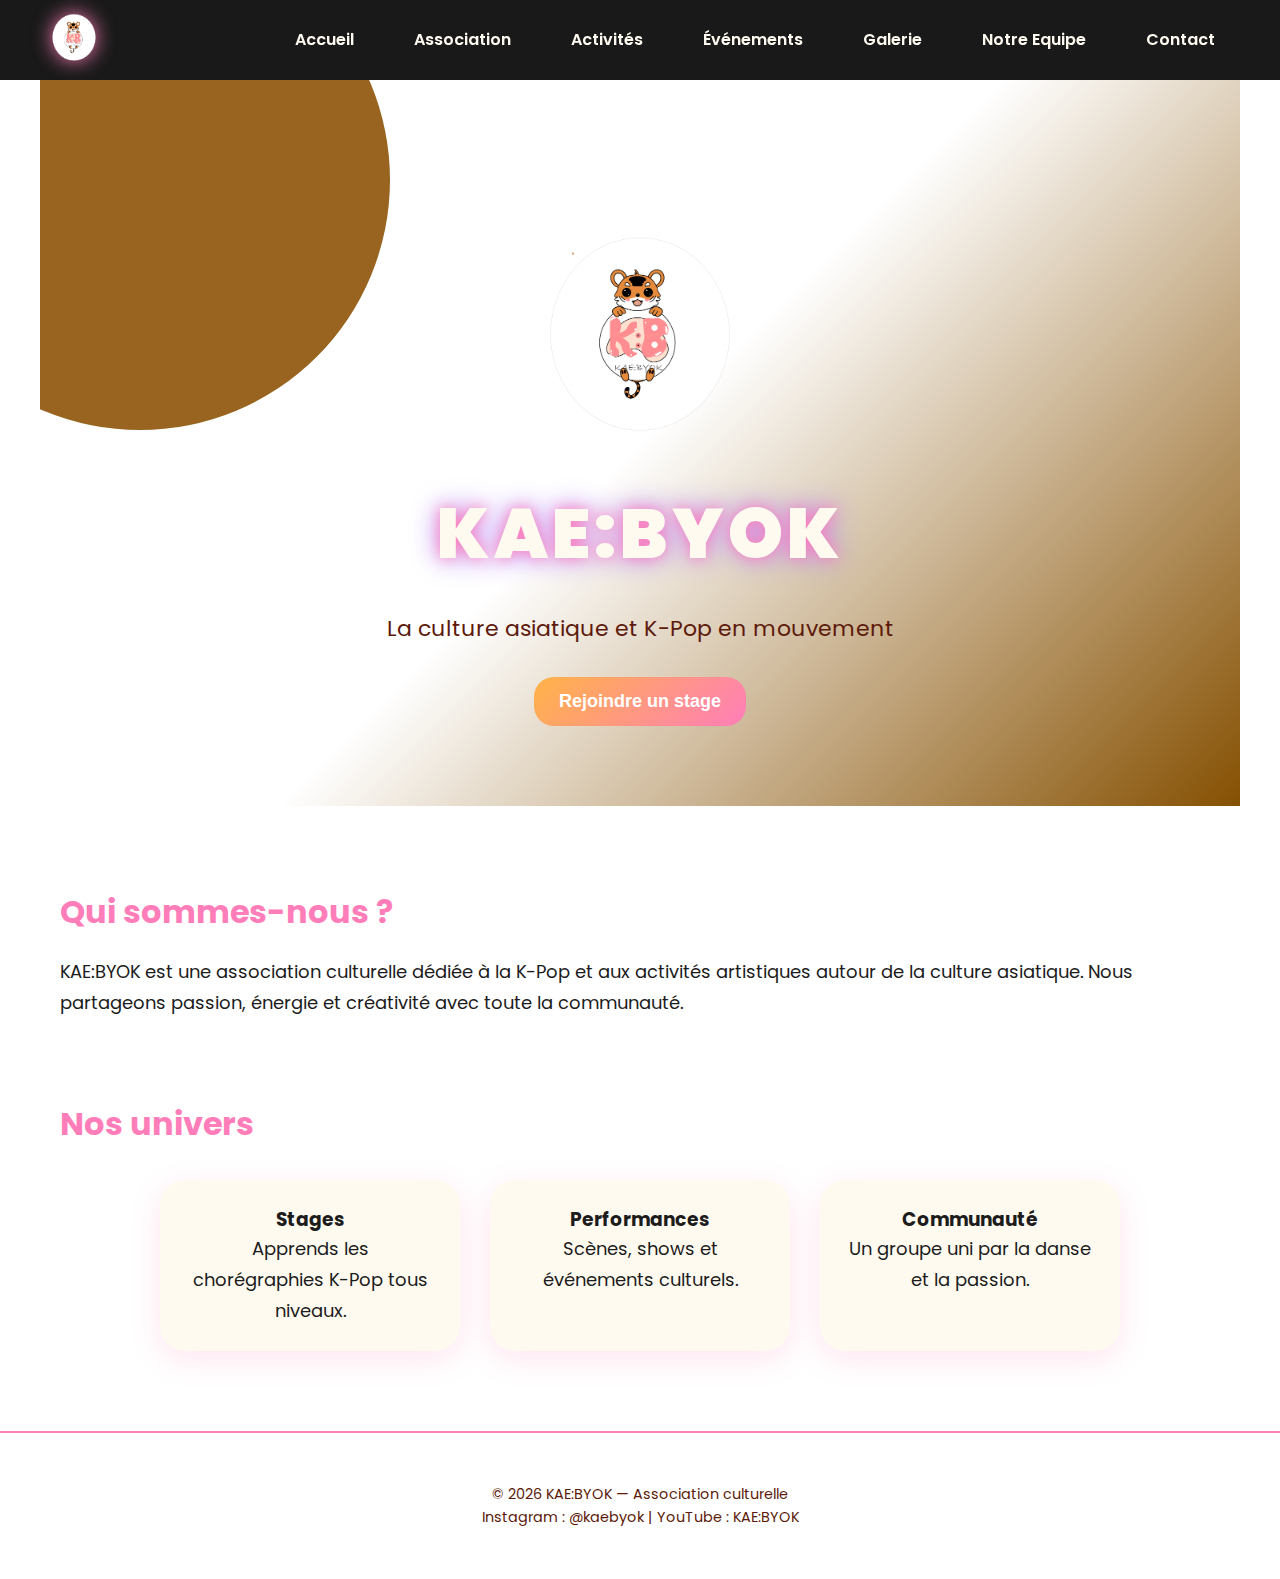
<file: Site internet/index.html>
<!DOCTYPE html>
<html lang="fr">
<head>
  <meta charset="UTF-8">
  <meta name="viewport" content="width=device-width, initial-scale=1.0">
  <title>KAE:BYOK | Association Culturelle</title>

  <!-- Google Fonts -->
  <link href="https://fonts.googleapis.com/css2?family=Poppins:wght@300;400;600;700&display=swap" rel="stylesheet">

  <style>
    /* ================= PALETTE ================= */
    :root {
      --bg-dark: linear #b18755;
      --cream: #fffaf0;
      --peach: #ff7eb9;
      --orange: #ffb347;
      --purple: #b18aff;
      --soft-peach: #5d1a0a;
      --gradient-main: linear-gradient(135deg, #ff7eb9, #b18aff);
      --gradient-btn: linear-gradient(135deg, #ffb347, #ff7eb9);
      --text-dark: #1c1c1c;
    }

    /* ================= BASE ================= */
    * { box-sizing: border-box; margin: 0; padding: 0; }
    body {
      font-family: 'Poppins', sans-serif;
      background: var(--bg-dark);
      color: var(--text-dark);
      line-height: 1.6;
    }

    a { text-decoration: none; }

    /* ================= HEADER / MENU ================= */
    header {
      width: 100%;
      position: fixed;
      top: 0;
      left: 0;
      z-index: 1000;
      background: rgba(13,13,13,0.95);
      backdrop-filter: blur(10px);
      padding: 10px 50px;
      display: flex;
      align-items: center;
      justify-content: space-between;
    }

    .menu-logo {
      height: 60px;
      filter: drop-shadow(0 0 10px #ff7eb9);
    }

    .menu-right {
      display: flex;
      list-style: none;
      gap: 30px;
    }

    .menu-right li a {
      text-decoration: none;
      color: var(--cream);
      font-weight: 600;
      font-size: 16px;
      padding: 8px 15px;
      border-radius: 12px;
      transition: all 0.3s;
    }

    .menu-right li a:hover {
      background: var(--gradient-main);
      color: var(--bg-dark);
      transform: scale(1.1);
      box-shadow: 0 0 15px #ff7eb9;
    }

    /* ================= HERO ================= */
    .hero {
      text-align: center;
      padding: 140px 20px 80px;
      background: linear-gradient(135deg,#ffffff, #ffffff,  #855002);
      position: relative;
      overflow: hidden;
    }

    .hero::before {
      content: "";
      position: absolute;
      width: 500px;
      height: 500px;
      background: #986420;
      border-radius: 50%;
      top: -150px;
      left: -150px;
      transform: rotate(45deg);
      animation: float 12s linear infinite;
      z-index: 0;
    }

    .logo-main {
      width: 200px;
      z-index: 1;
      position: relative;
      animation: logo-glow 2.5s ease-in-out infinite alternate;
    }

    @keyframes logo-glow {
      0% { filter: drop-shadow(0 0 15px #ff7eb9); transform: scale(1); }
      50% { filter: drop-shadow(0 0 25px #ff7eb9); transform: scale(1.05); }
      100% { filter: drop-shadow(0 0 30px #b18aff); transform: scale(1); }
    }

    @keyframes float {
      0% { transform: translate(0,0) rotate(0deg); }
      50% { transform: translate(30px,20px) rotate(180deg);}
      100% { transform: translate(0,0) rotate(360deg);}
    }

    .hero h1 {
      font-size: 70px;
      font-weight: 900;
      color: var(--cream);
      text-shadow: 0 0 15px #ff7eb9, 0 0 30px #b18aff;
      letter-spacing: 4px;
      margin-bottom: 20px;
    }

    .hero p.subtitle {
      font-size: 22px;
      color: var(--soft-peach);
      margin-bottom: 30px;
    }

    .btn-main {
      background: var(--gradient-btn);
      color: white;
      padding: 14px 25px;
      border-radius: 20px;
      font-weight: 700;
      font-size: 18px;
      border: none;
      cursor: pointer;
      transition: 0.3s;
    }

    .btn-main:hover {
      transform: scale(1.05);
      box-shadow: 0 0 20px #ff7eb9;
    }

    /* ================= SECTIONS ================= */
    section {
      max-width: 1200px;
      margin: 80px auto;
      padding: 0 20px;
    }

    section h2 {
      font-size: 32px;
      margin-bottom: 20px;
      color: var(--peach);
    }

    section p {
      font-size: 18px;
      line-height: 1.7;
      color: var(--text-dark);
    }

    .card-container {
      display: flex;
      flex-wrap: wrap;
      gap: 30px;
      justify-content: center;
      margin-top: 30px;
    }

    .card {
      background: var(--cream);
      color: var(--text-dark);
      border-radius: 25px;
      padding: 25px;
      width: 300px;
      box-shadow: 0 8px 30px rgba(255,123,180,0.2);
      transition: transform 0.3s, box-shadow 0.3s;
      text-align: center;
    }

    .card:hover {
      transform: translateY(-5px);
      box-shadow: 0 12px 40px rgba(255,123,180,0.4);
    }

    /* ================= FOOTER ================= */
    footer {
      margin-top: 80px;
      padding: 50px 20px;
      text-align: center;
      background: var(--bg-dark);
      color: var(--soft-peach);
      font-size: 0.9rem;
      border-top: 2px solid var(--peach);
    }

    /* ================= RESPONSIVE ================= */
    @media (max-width: 768px) {
      .menu-right { flex-direction: column; gap: 10px; }
      .hero h1 { font-size: 45px; }
      .hero p.subtitle { font-size: 18px; }
      .card-container { flex-direction: column; align-items: center; }
      main { padding-top: 130px; }
    }
  </style>
</head>
<body>

  <!-- HEADER -->
  <header>
    <img src="logo.png" alt="Logo KAE:BYOK" class="menu-logo">
    <ul class="menu-right">
      <li><a href="index.html">Accueil</a></li>
      <li><a href="association.html">Association</a></li>
      <li><a href="activites.html">Activités</a></li>
      <li><a href="evenements.html">Événements</a></li>
      <li><a href="galerie.html">Galerie</a></li>
      <li><a href="notre-equipe.html">Notre Equipe</a></li>
      <li><a href="contact.html">Contact</a></li>
    </ul>
  </header>

  <!-- HERO -->
  <section class="hero">
    <img src="logo.png" alt="Logo KAE:BYOK" class="logo-main">
    <h1>KAE:BYOK</h1>
    <p class="subtitle">La culture asiatique et K-Pop en mouvement</p>
    <button class="btn-main" onclick="window.location.href='activites.html'">Rejoindre un stage</button>
  </section>

  <!-- QUI SOMMES-NOUS -->
  <section>
    <h2>Qui sommes-nous ?</h2>
    <p>
        KAE:BYOK est une association culturelle dédiée à la K-Pop et aux activités artistiques autour de la culture asiatique. Nous partageons passion, énergie et créativité avec toute la communauté.
    </p>
  </section>

  <!-- NOS ACTIVITÉS -->
  <section>
    <h2>Nos univers</h2>
    <div class="card-container">
      <div class="card">
        <h3>Stages</h3>
        <p>Apprends les chorégraphies K-Pop tous niveaux.</p>
      </div>
      <div class="card">
        <h3>Performances</h3>
        <p>Scènes, shows et événements culturels.</p>
      </div>
      <div class="card">
        <h3>Communauté</h3>
        <p>Un groupe uni par la danse et la passion.</p>
      </div>
    </div>
  </section>

  <!-- FOOTER -->
  <footer>
    <p>© 2026 KAE:BYOK — Association culturelle</p>
    <p>Instagram : @kaebyok | YouTube : KAE:BYOK</p>
  </footer>

</body>
</html>
</file>
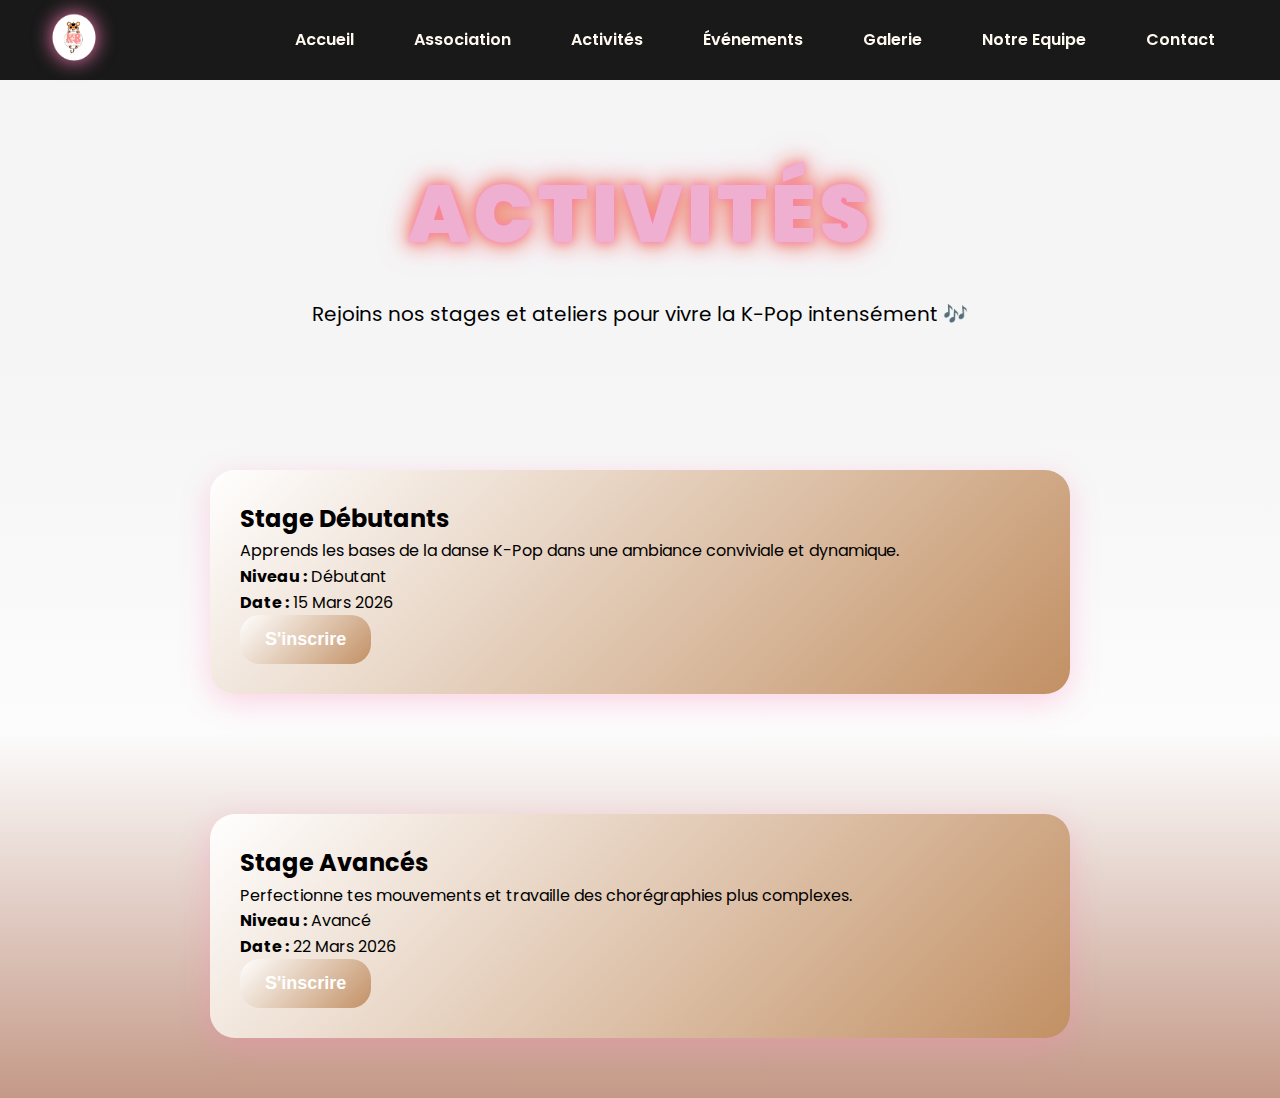
<file: Site internet/activites.html>
<!DOCTYPE html>
<html lang="fr">
<head>
  <meta charset="UTF-8">
  <meta name="viewport" content="width=device-width, initial-scale=1.0">
  <title>CTRL-Cover | Activités</title>

  <!-- CSS -->
  <link rel="stylesheet" href="style.css">
  <link href="https://fonts.googleapis.com/css2?family=Poppins:wght@300;400;600&display=swap" rel="stylesheet">

  <!-- Animation Glow pour le titre -->
  <style>
    @keyframes glow-title {
      0% {
        text-shadow: 0 0 10px #a56537, 0 0 20px #b18aff, 0 0 30px #ff7eb9;
        transform: scale(1);
      }
      50% {
        text-shadow: 0 0 20px #510a05, 0 0 35px #b18aff, 0 0 40px #ff7eb9;
        transform: scale(1.05);
      }
      100% {
        text-shadow: 0 0 10px #7c3f0a, 0 0 20px #ff7eb9, 0 0 30px #b18aff;
        transform: scale(1);
      }
    }
  </style>
</head>

<body>

  <!-- HEADER -->
  <header>
    <img src="logo.png" alt="Logo KAE:BYOK" class="menu-logo">
    <ul class="menu-right">
      <li><a href="index.html">Accueil</a></li>
      <li><a href="association.html">Association</a></li>
      <li><a href="activites.html">Activités</a></li>
      <li><a href="evenements.html">Événements</a></li>
      <li><a href="galerie.html">Galerie</a></li>
      <li><a href="notre-equipe.html">Notre Equipe</a></li>
      <li><a href="contact.html">Contact</a></li>
    </ul>
  </header>

  <!-- HERO / TITRE DE PAGE -->
  <section style="padding:150px 20px 80px; text-align:center;">
    <h1 style="
        font-size: 80px;
        font-weight: 900;
        color: #eeafd1;
        text-transform: uppercase;
        letter-spacing: 4px;
        text-shadow: 0 0 10px #ff7eb9, 0 0 20px #e29237, 0 0 30px #ff7eb9;
        animation: glow-title 2s ease-in-out infinite alternate;
    ">Activités</h1>
  <p style="color: #621010 var(--soft-peach); font-size: 20px; margin-top:20px;">
      Rejoins nos stages et ateliers pour vivre la K-Pop intensément 🎶
    </p>
  </section>

  <!-- CONTENU PRINCIPAL -->
  <main style="display:flex; flex-direction:column; gap:40px; max-width:900px; margin:auto; padding:20px;">

    <div class="card glow">
      <h2>Stage Débutants</h2>
      <p>Apprends les bases de la danse K-Pop dans une ambiance conviviale et dynamique.</p>
      <p><strong>Niveau :</strong> Débutant</p>
      <p><strong>Date :</strong> 15 Mars 2026</p>
      <button class="btn-main">S'inscrire</button>
    </div>

    <div class="card glow">
      <h2>Stage Avancés</h2>
      <p>Perfectionne tes mouvements et travaille des chorégraphies plus complexes.</p>
      <p><strong>Niveau :</strong> Avancé</p>
      <p><strong>Date :</strong> 22 Mars 2026</p>
      <button class="btn-main">S'inscrire</button>
    </div>

    <d
</file>
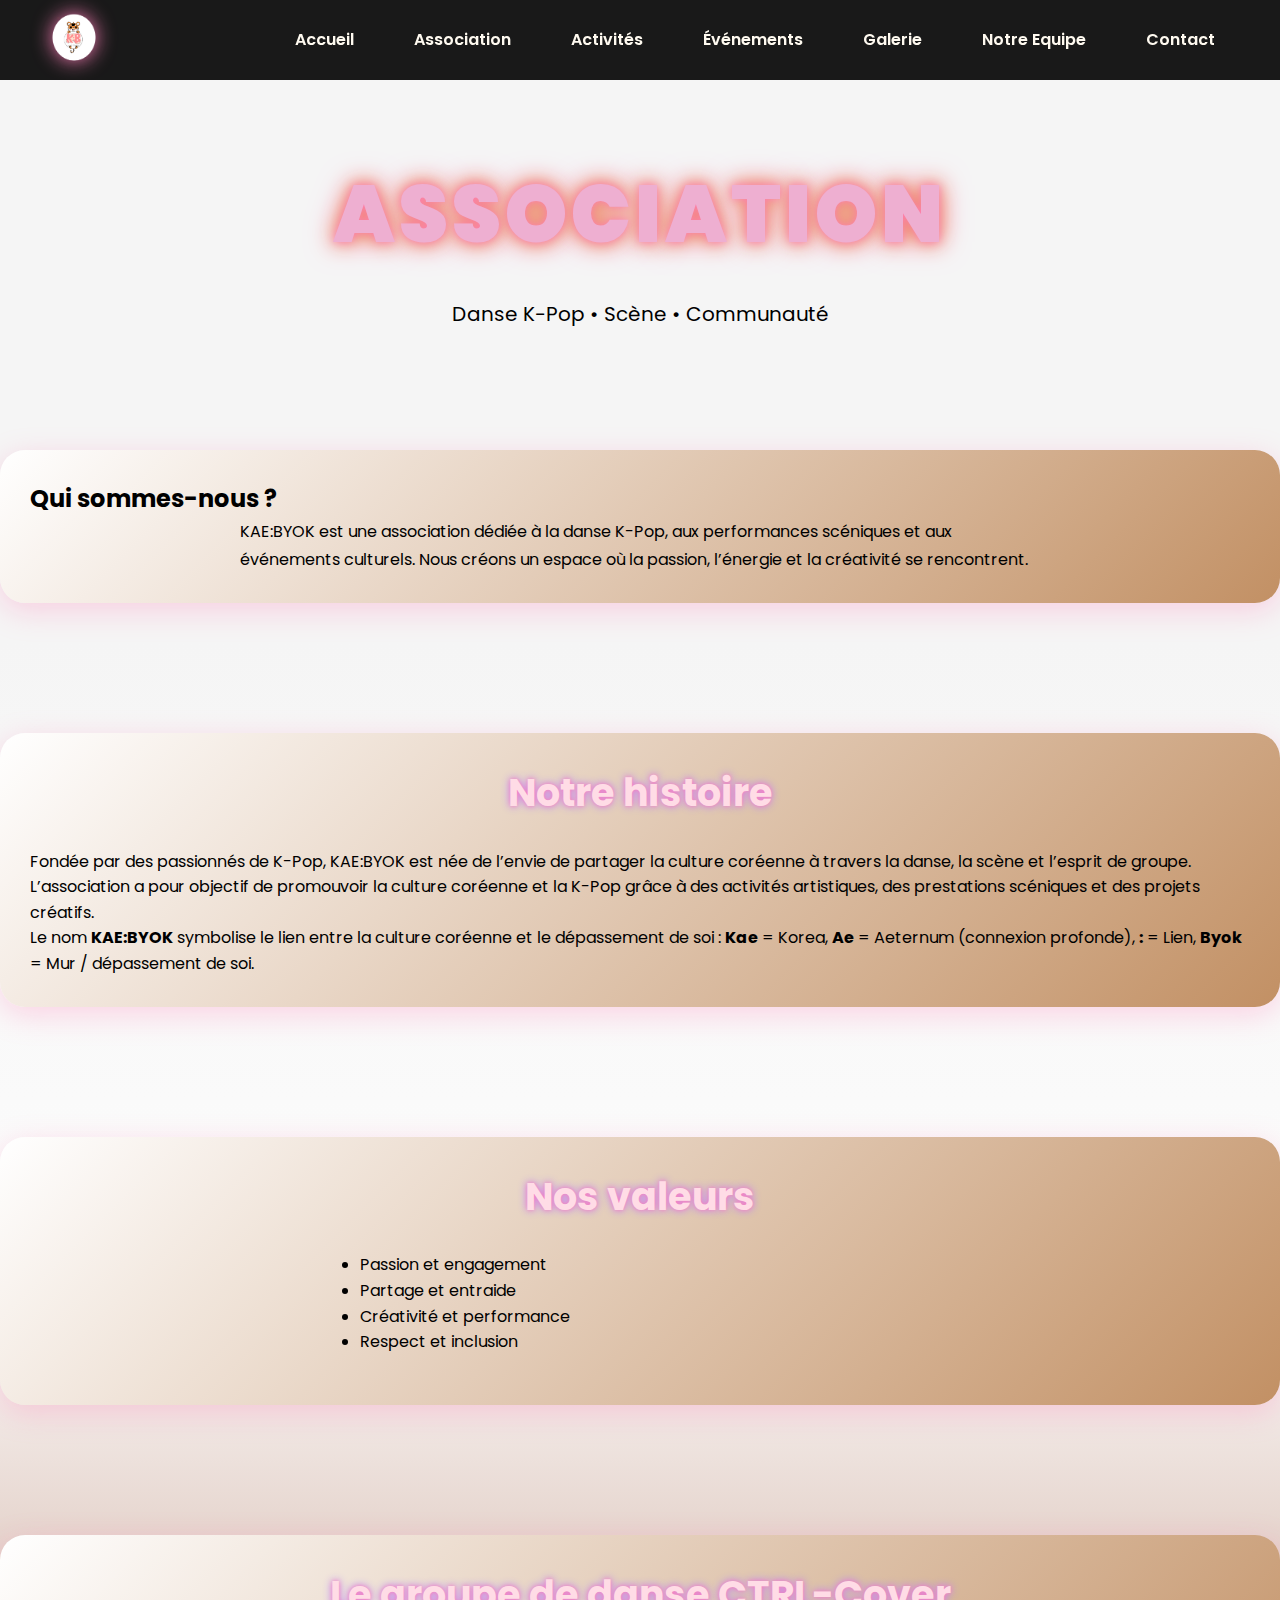
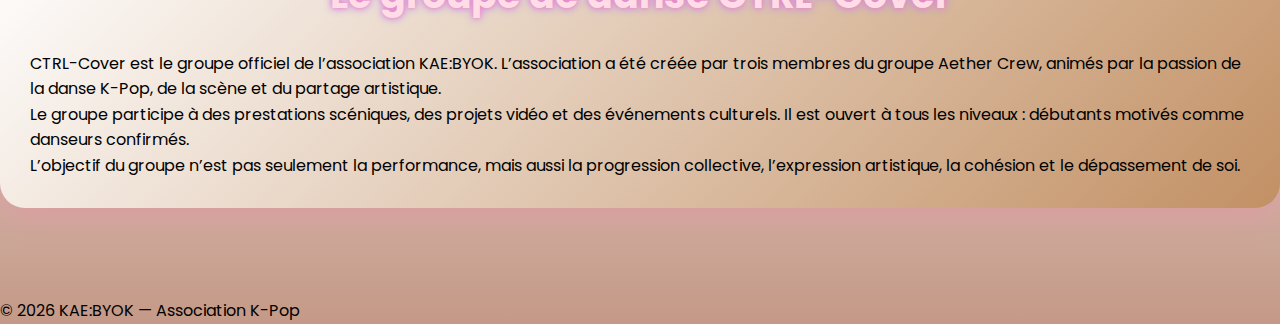
<file: Site internet/association.html>
<!DOCTYPE html>
<html lang="fr">
<head>
  <meta charset="UTF-8">
  <meta name="viewport" content="width=device-width, initial-scale=1.0">
  <title>Association | KAE:BYOK</title>
  <!-- CSS -->
  <link rel="stylesheet" href="style.css">
  <link href="https://fonts.googleapis.com/css2?family=Poppins:wght@300;400;600&display=swap" rel="stylesheet">

  <!-- Animation Glow pour le titre -->
  <style>
    @keyframes glow-title {
      0% {
        text-shadow: 0 0 10px #a56537, 0 0 20px #b18aff, 0 0 30px #ff7eb9;
        transform: scale(1);
      }
      50% {
        text-shadow: 0 0 20px #510a05, 0 0 35px #b18aff, 0 0 40px #ff7eb9;
        transform: scale(1.05);
      }
      100% {
        text-shadow: 0 0 10px #7c3f0a, 0 0 20px #ff7eb9, 0 0 30px #b18aff;
        transform: scale(1);
      }
    }
  </style>
</head>

<body>

  <!-- HEADER -->
  <header>
    <img src="logo.png" alt="Logo KAE:BYOK" class="menu-logo">
    <ul class="menu-right">
      <li><a href="index.html">Accueil</a></li>
      <li><a href="association.html">Association</a></li>
      <li><a href="activites.html">Activités</a></li>
      <li><a href="evenements.html">Événements</a></li>
      <li><a href="galerie.html">Galerie</a></li>
      <li><a href="notre-equipe.html">Notre Equipe</a></li>
      <li><a href="contact.html">Contact</a></li>
    </ul>
  </header>

  <!-- HERO / TITRE DE PAGE -->
  <section style="padding:150px 20px 80px; text-align:center;">
    <h1 style="
        font-size: 80px;
        font-weight: 900;
        color: #eeafd1;
        text-transform: uppercase;
        letter-spacing: 4px;
        text-shadow: 0 0 10px #ff7eb9, 0 0 20px #e29237, 0 0 30px #ff7eb9;
        animation: glow-title 2s ease-in-out infinite alternate;
    ">Association</h1>
     <p style="color: #621010 var(--soft-peach); font-size: 20px; margin-top:20px;">
      Danse K-Pop • Scène • Communauté
    </p>
  </section>


    <!-- QUI SOMMES-NOUS -->
    <section class="card glow text-center">
      <h2>Qui sommes-nous ?</h2>
      <p>
        KAE:BYOK est une association dédiée à la danse K-Pop, aux performances
        scéniques et aux événements culturels.  
        Nous créons un espace où la passion, l’énergie et la créativité se rencontrent.
      </p>
    </section>

    <div class="section-divider"></div>

    <!-- HISTOIRE -->
    <section class="card glow">
      <h2 class="section-title">Notre histoire</h2>
      <p>
        Fondée par des passionnés de K-Pop, KAE:BYOK est née de l’envie de partager la culture coréenne
        à travers la danse, la scène et l’esprit de groupe.  
        L’association a pour objectif de promouvoir la culture coréenne et la K-Pop
        grâce à des activités artistiques, des prestations scéniques et des projets créatifs.
      </p>
      <p>
        Le nom <strong>KAE:BYOK</strong> symbolise le lien entre la culture coréenne et le dépassement de soi :
        <strong>Kae</strong> = Korea, <strong>Ae</strong> = Aeternum (connexion profonde), 
        <strong>:</strong> = Lien, <strong>Byok</strong> = Mur / dépassement de soi.
      </p>
    </section>

    <div class="section-divider"></div>

    <!-- VALEURS -->
    <section class="card glow">
      <h2 class="section-title">Nos valeurs</h2>
      <ul style="max-width:600px; margin:20px auto; list-style: disc; padding-left:20px;">
        <li>Passion et engagement</li>
        <li>Partage et entraide</li>
        <li>Créativité et performance</li>
        <li>Respect et inclusion</li>
      </ul>
    </section>

    <div class="section-divider"></div>

    <!-- GROUPE DE DANSE -->
    <section class="card glow">
      <h2 class="section-title">Le groupe de danse CTRL-Cover</h2>
      <p>
        CTRL-Cover est le groupe officiel de l’association KAE:BYOK.  
        L’association a été créée par trois membres du groupe Aether Crew, animés par la passion
        de la danse K-Pop, de la scène et du partage artistique.
      </p>
      <p>
        Le groupe participe à des prestations scéniques, des projets vidéo et des événements culturels.
        Il est ouvert à tous les niveaux : débutants motivés comme danseurs confirmés.
      </p>
      <p>
        L’objectif du groupe n’est pas seulement la performance, mais aussi la progression collective,
        l’expression artistique, la cohésion et le dépassement de soi.
      </p>
    </section>

    <div class="section-divider"></div>

   

  <!-- FOOTER -->
  <footer>
    <p>© 2026 KAE:BYOK — Association K-Pop</p>
  </footer>

  <!-- SCRIPT MENU -->
  <script>
    fetch('menu.html')
      .then(response => response.text())
      .then(data => {
        document.getElementById('header').innerHTML = data;
      });
  </script>

</body>
</html>
</file>
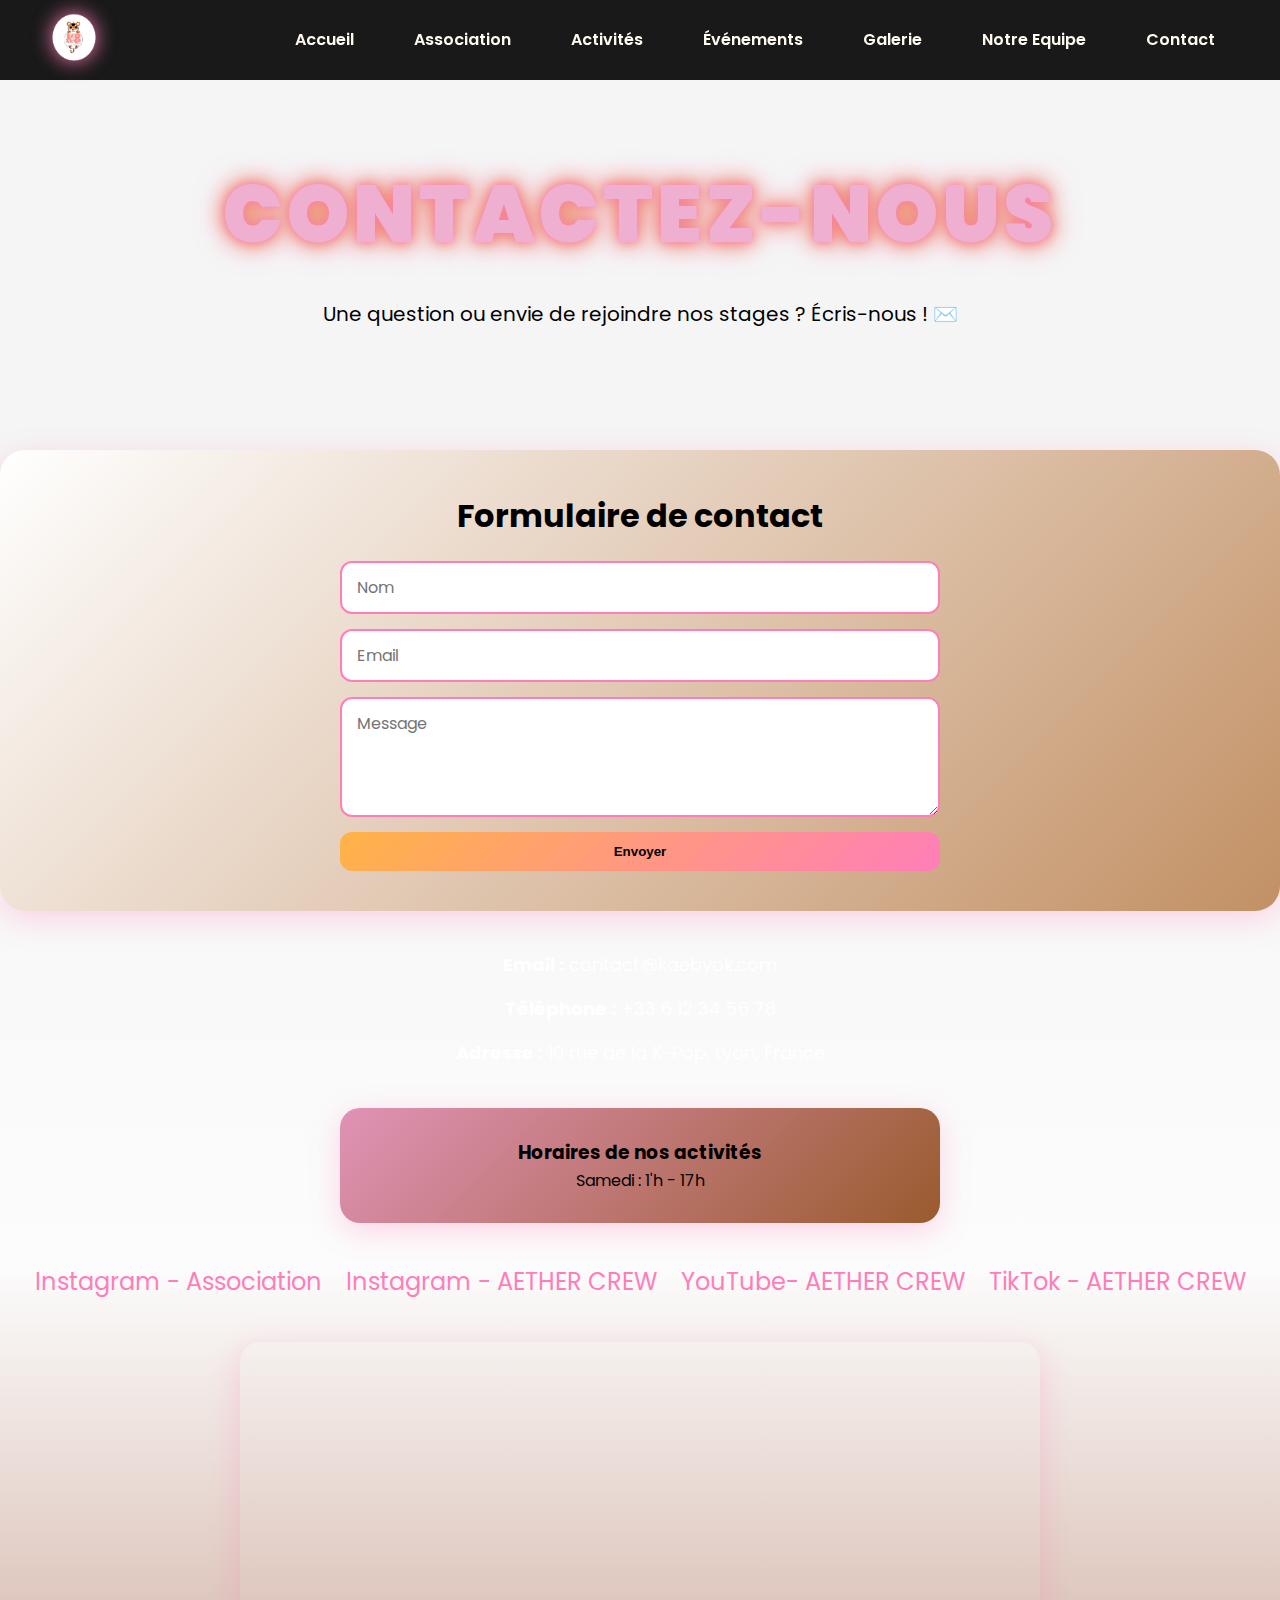
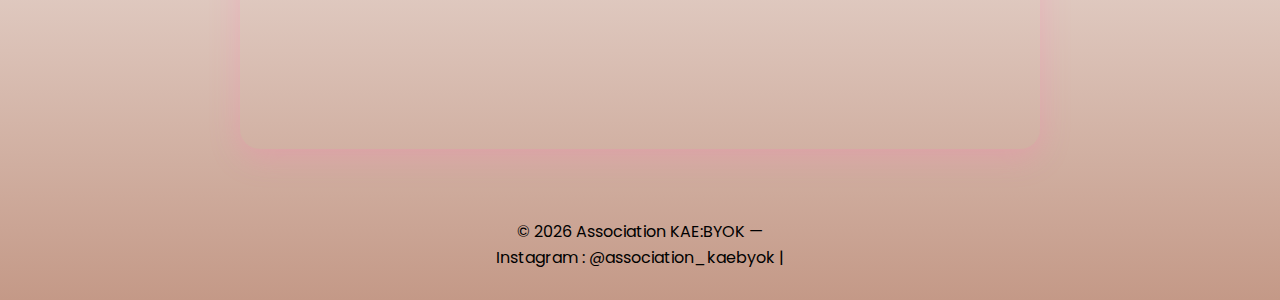
<file: Site internet/contact.html>
<!DOCTYPE html>
<html lang="fr">
<head>
  <meta charset="UTF-8">
  <meta name="viewport" content="width=device-width, initial-scale=1.0">
  <title>CTRL-Cover | Contact</title>

  <!-- CSS -->
  <link rel="stylesheet" href="style.css">
  <link href="https://fonts.googleapis.com/css2?family=Poppins:wght@300;400;600&display=swap" rel="stylesheet">

  <!-- Animation Glow pour le titre -->
  <style>
    @keyframes glow-title {
      0% {
        text-shadow: 0 0 10px #a56537, 0 0 20px #b18aff, 0 0 30px #ff7eb9;
        transform: scale(1);
      }
      50% {
        text-shadow: 0 0 20px #510a05, 0 0 35px #b18aff, 0 0 40px #ff7eb9;
        transform: scale(1.05);
      }
      100% {
        text-shadow: 0 0 10px #7c3f0a, 0 0 20px #ff7eb9, 0 0 30px #b18aff;
        transform: scale(1);
      }
    }

    .contact-form {
      display: flex;
      flex-direction: column;
      gap: 15px;
      max-width: 600px;
      margin: auto;
    }

    .contact-form input,
    .contact-form textarea {
      width: 100%;
      padding: 12px 15px;
      border-radius: 12px;
      border: 2px solid #ff7eb9;
      font-family: 'Poppins', sans-serif;
      font-size: 16px;
    }

    .contact-form textarea {
      resize: vertical;
      min-height: 120px;
    }

    .contact-form button {
      background: linear-gradient(135deg, #ffb347, #ff7eb9);
      color: #000;
      border: none;
      padding: 12px;
      border-radius: 12px;
      font-weight: 600;
      cursor: pointer;
      transition: 0.3s;
    }

    .contact-form button:hover {
      transform: scale(1.05);
      box-shadow: 0 0 15px #ff7eb9;
    }

    .contact-info {
      display: flex;
      flex-direction: column;
      gap: 15px;
      max-width: 600px;
      margin: 40px auto;
      text-align: center;
      font-size: 18px;
      color: #fff;
    }

    .social-links a {
      margin: 0 10px;
      font-size: 24px;
      color: #ff7eb9;
      transition: 0.3s;
      text-decoration: none;
    }

    .social-links a:hover {
      color: #b18aff;
      transform: scale(1.2);
    }

    .map-container {
      max-width: 800px;
      margin: 40px auto;
      border-radius: 20px;
      overflow: hidden;
      box-shadow: 0 8px 30px rgba(255,123,180,0.3);
    }

    .hours {
      max-width: 600px;
      margin: 40px auto;
      padding: 30px;
      background: linear-gradient(135deg, #e192b6, #995b2e);
      color: #000;
      border-radius: 20px;
      text-align: center;
      box-shadow: 0 8px 30px rgba(255,123,180,0.3);
    }
  </style>
</head>

<body>

  <!-- HEADER -->
  <header>
    <img src="logo.png" alt="Logo KAE:BYOK" class="menu-logo">
    <ul class="menu-right">
      <li><a href="index.html">Accueil</a></li>
      <li><a href="association.html">Association</a></li>
      <li><a href="activites.html">Activités</a></li>
      <li><a href="evenements.html">Événements</a></li>
      <li><a href="galerie.html">Galerie</a></li>
      <li><a href="notre-equipe.html">Notre Equipe</a></li>
      <li><a href="contact.html">Contact</a></li>
    </ul>
  </header>
  

  <!-- HERO / TITRE DE PAGE -->
  <section style="padding:150px 20px 80px; text-align:center;">
    <h1 style="
        font-size: 80px;
        font-weight: 900;
        color: #eeafd1;
        text-transform: uppercase;
        letter-spacing: 4px;
        text-shadow: 0 0 10px #ff7eb9, 0 0 20px #e29237, 0 0 30px #ff7eb9;
        animation: glow-title 2s ease-in-out infinite alternate;
    ">Contactez-nous</h1>
     <p style="color: #621010 var(--soft-peach); font-size: 20px; margin-top:20px;">
      Une question ou envie de rejoindre nos stages ? Écris-nous ! ✉️
    </p>
  </section>

  <!-- FORMULAIRE DE CONTACT -->
  <main>
    <section class="card glow" style="padding:40px; text-align:center;">
      <h2 style="font-size:32px; margin-bottom:20px;">Formulaire de contact</h2>
      <form class="contact-form">
        <input type="text" placeholder="Nom" required>
        <input type="email" placeholder="Email" required>
        <textarea placeholder="Message" required></textarea>
        <button type="submit">Envoyer</button>
      </form>
    </section>

    <!-- INFORMATIONS DE CONTACT -->
    <section class="contact-info">
      <p><strong>Email :</strong> contact@kaebyok.com</p>
      <p><strong>Téléphone :</strong> +33 6 12 34 56 78</p>
      <p><strong>Adresse :</strong> 10 rue de la K-Pop, Lyon, France</p>
    </section>

    <!-- HORAIRES -->
    <section class="hours">
      <h3>Horaires de nos activités</h3>
      <p>Samedi : 1'h - 17h</p>
    </section>

    <!-- RESEAUX SOCIAUX -->
    <section class="social-links" style="text-align:center; margin:40px 0;">
      <a href="https://www.instagram.com/association_kaebyok/" target="_blank">Instagram - Association</a>
      <a href="https://www.instagram.com/aether__crew___/" target="_blank">Instagram - AETHER CREW</a>
      <a href="https://www.youtube.com/@Aether_Crew" target="_blank">YouTube- AETHER CREW</a>
      <a href="#">TikTok - AETHER CREW</a>
    </section>

    <!-- CARTE GOOGLE MAPS -->
    <div class="map-container">
      <iframe
        src="https://www.google.com/maps/embed?pb=!1m18!1m12!1m3!1d2795.1234567890!2d4.8357!3d45.7640!2m3!1f0!2f0!3f0!3m2!1i1024!2i768!4f13.1!3m3!1m2!1s0x47f4e7f7abcdef:0x1234567890abcd!2s10%20rue%20de%20la%20K-Pop,%20Lyon!5e0!3m2!1sfr!2sfr!4v1671234567890!5m2!1sfr!2sfr"
        width="100%" height="400" style="border:0;" allowfullscreen="" loading="lazy"></iframe>
    </div>

  </main>

  <!-- FOOTER -->
  <footer style="text-align:center; padding:30px 20px;">
    <p>© 2026 Association KAE:BYOK — </p>
    <p>Instagram : @association_kaebyok | </p>
  </footer>

  <!-- SCRIPT MENU COMMUN -->
  <script>
    fetch('menu.html')
      .then(response => response.text())
      .then(data => {
        document.getElementById('header').innerHTML = data;
      });
  </script>

</body>
</html>
</file>
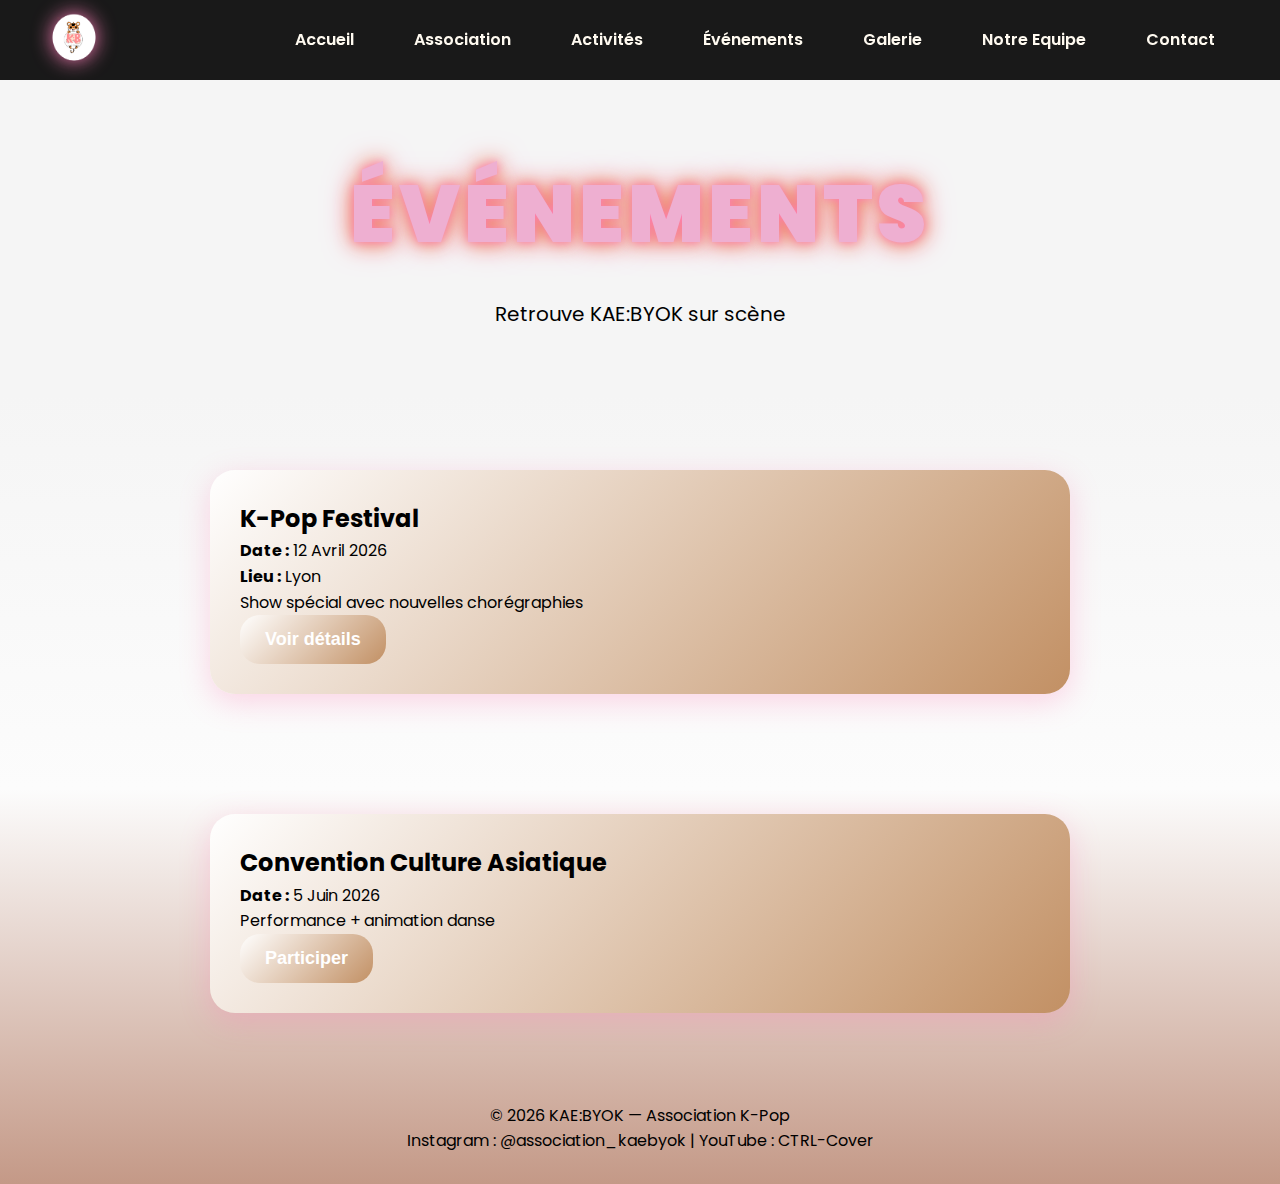
<file: Site internet/evenements.html>
<!DOCTYPE html>
<html lang="fr">
<head>
  <meta charset="UTF-8">
  <meta name="viewport" content="width=device-width, initial-scale=1.0">
  <title>KAE:BYOK| Événements</title>

  <!-- CSS -->
  <link rel="stylesheet" href="style.css">
  <link href="https://fonts.googleapis.com/css2?family=Poppins:wght@300;400;600&display=swap" rel="stylesheet">

  <!-- Animation Glow pour le titre -->
  <style>
    @keyframes glow-title {
      0% {
        text-shadow: 0 0 10px #a56537, 0 0 20px #b18aff, 0 0 30px #ff7eb9;
        transform: scale(1);
      }
      50% {
        text-shadow: 0 0 20px #510a05, 0 0 35px #b18aff, 0 0 40px #ff7eb9;
        transform: scale(1.05);
      }
      100% {
        text-shadow: 0 0 10px #7c3f0a, 0 0 20px #ff7eb9, 0 0 30px #b18aff;
        transform: scale(1);
      }
    }
  </style>
</head>

<body>

   <!-- HEADER -->
   <header>
    <img src="logo.png" alt="Logo KAE:BYOK" class="menu-logo">
    <ul class="menu-right">
      <li><a href="index.html">Accueil</a></li>
      <li><a href="association.html">Association</a></li>
      <li><a href="activites.html">Activités</a></li>
      <li><a href="evenements.html">Événements</a></li>
      <li><a href="galerie.html">Galerie</a></li>
      <li><a href="notre-equipe.html">Notre Equipe</a></li>
      <li><a href="contact.html">Contact</a></li>
    </ul>
  </header>

  <!-- HERO / TITRE DE PAGE -->
  <section style="padding:150px 20px 80px; text-align:center;">
    <h1 style="
        font-size: 80px;
        font-weight: 900;
        color: #eeafd1;
        text-transform: uppercase;
        letter-spacing: 4px;
        text-shadow: 0 0 10px #ff7eb9, 0 0 20px #e29237, 0 0 30px #ff7eb9;
        animation: glow-title 2s ease-in-out infinite alternate;
    ">Événements</h1>
    <p style="color: #621010 var(--soft-peach); font-size: 20px; margin-top:20px;">
      Retrouve KAE:BYOK sur scène 
    </p>
  </section>

  <!-- CONTENU PRINCIPAL -->
  <main style="display:flex; flex-direction:column; gap:40px; max-width:900px; margin:auto; padding:20px;">
    <div class="card glow">
      <h2>K-Pop Festival</h2>
      <p><strong>Date :</strong> 12 Avril 2026</p>
      <p><strong>Lieu :</strong> Lyon</p>
      <p>Show spécial avec nouvelles chorégraphies</p>
      <button class="btn-main">Voir détails</button>
    </div>

    <div class="card glow">
      <h2>Convention Culture Asiatique</h2>
      <p><strong>Date :</strong> 5 Juin 2026</p>
      <p>Performance + animation danse</p>
      <button class="btn-main">Participer</button>
    </div>
  </main>

  <!-- FOOTER -->
  <footer style="text-align:center; padding:30px 20px;">
    <p>© 2026 KAE:BYOK — Association K-Pop</p>
    <p>Instagram : @association_kaebyok | YouTube : CTRL-Cover</p>
  </footer>

  <!-- SCRIPT MENU COMMUN -->
  <script>
    fetch('menu.html')
      .then(response => response.text())
      .then(data => {
        document.getElementById('header').innerHTML = data;
      });
  </script>

</body>
</html>
</file>
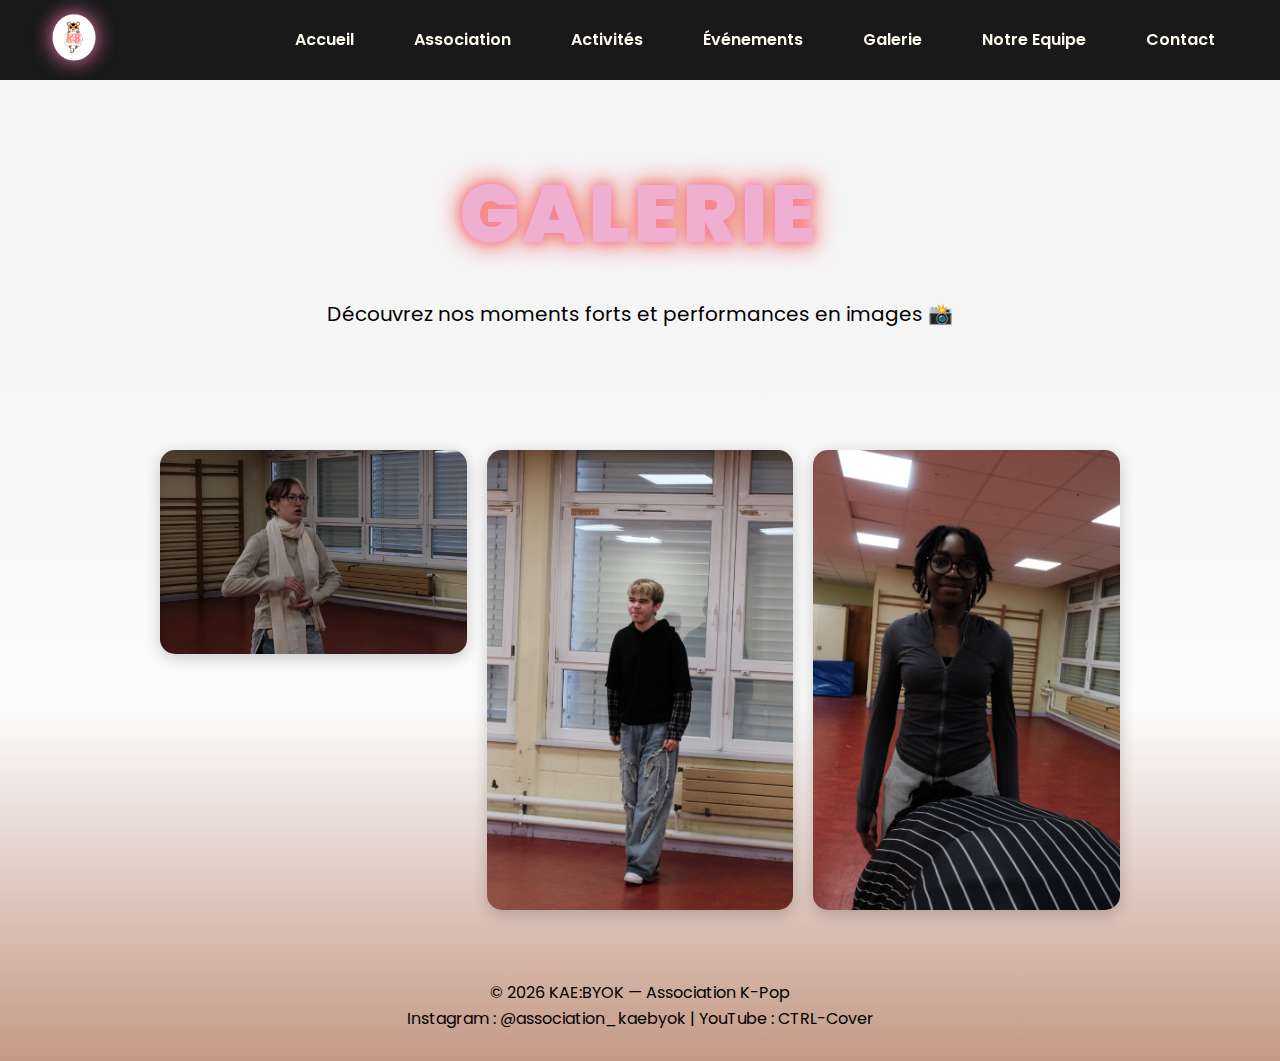
<file: Site internet/galerie.html>
<!DOCTYPE html>
<html lang="fr">
<head>
  <meta charset="UTF-8">
  <meta name="viewport" content="width=device-width, initial-scale=1.0">
  <title>CTRL-Cover | Galerie</title>

  <!-- CSS -->
  <link rel="stylesheet" href="style.css">
  <link href="https://fonts.googleapis.com/css2?family=Poppins:wght@300;400;600&display=swap" rel="stylesheet">

  <!-- Animation Glow pour le titre -->
  <style>
    @keyframes glow-title {
      0% {
        text-shadow: 0 0 10px #a56537, 0 0 20px #b18aff, 0 0 30px #ff7eb9;
        transform: scale(1);
      }
      50% {
        text-shadow: 0 0 20px #510a05, 0 0 35px #b18aff, 0 0 40px #ff7eb9;
        transform: scale(1.05);
      }
      100% {
        text-shadow: 0 0 10px #7c3f0a, 0 0 20px #ff7eb9, 0 0 30px #b18aff;
        transform: scale(1);
      }
    }

    .gallery-grid {
      display: grid;
      grid-template-columns: repeat(auto-fit, minmax(220px, 1fr));
      gap: 20px;
      max-width: 1000px;
      margin: 40px auto;
      padding: 0 20px;
    }

    .gallery-grid img {
      width: 100%;
      border-radius: 15px;
      box-shadow: 0 4px 15px rgba(0,0,0,0.2);
      transition: transform 0.4s, box-shadow 0.4s;
      cursor: pointer;
    }

    .gallery-grid img:hover {
      transform: scale(1.1) rotate(2deg);
      box-shadow: 0 8px 25px rgba(255,123,180,0.6);
    }
  </style>
</head>

<body>

   <!-- HEADER -->
   <header>
    <img src="logo.png" alt="Logo KAE:BYOK" class="menu-logo">
    <ul class="menu-right">
      <li><a href="index.html">Accueil</a></li>
      <li><a href="association.html">Association</a></li>
      <li><a href="activites.html">Activités</a></li>
      <li><a href="evenements.html">Événements</a></li>
      <li><a href="galerie.html">Galerie</a></li>
      <li><a href="notre-equipe.html">Notre Equipe</a></li>
      <li><a href="contact.html">Contact</a></li>
    </ul>
  </header>
  

  <!-- HERO / TITRE DE PAGE -->
  <section style="padding:150px 20px 80px; text-align:center;">
    <h1 style="
        font-size: 80px;
        font-weight: 900;
        color: #eeafd1;
        text-transform: uppercase;
        letter-spacing: 4px;
        text-shadow: 0 0 10px #ff7eb9, 0 0 20px #e29237, 0 0 30px #ff7eb9;
        animation: glow-title 2s ease-in-out infinite alternate;
    ">Galerie</h1>
     <p style="color: #621010 var(--soft-peach); font-size: 20px; margin-top:20px;">
      Découvrez nos moments forts et performances en images 📸
    </p>
  </section>

  <!-- GALERIE D'IMAGES -->
  <main>
    <section class="gallery-grid">
      <img src="photo1.jpg" alt="Entrainement">
      <img src="photo2.jpg" alt="Entrainement 2">
      <img src="photo3.jpg" alt="Entrainement 3">
    </section>
  </main>

  <!-- FOOTER -->
  <footer style="text-align:center; padding:30px 20px;">
    <p>© 2026 KAE:BYOK — Association K-Pop</p>
    <p>Instagram : @association_kaebyok | YouTube : CTRL-Cover</p>
  </footer>

  <!-- SCRIPT MENU COMMUN -->
  <script>
    fetch('menu.html')
      .then(response => response.text())
      .then(data => {
        document.getElementById('header').innerHTML = data;
      });
  </script>

</body>
</html>
</file>
<file: Site internet/style.css>
/* ================= PALETTE ================= */
:root {
    --bg-dark: linear-gradient(#f5f5f5, #f5f5f5, #fcfcfc, #c49987);
    --cream: #fffaf0;
    --peach: #ff7eb9;
    --orange: #ffb347;
    --bordeaux: #320a0a;
    --soft-peach: #ffdce6;
    --gradient-main: linear-gradient(135deg, #75410d, #fa971e);
    --gradient-btn: linear-gradient(135deg, #ffffff, #c29064);
    --text-color: #000;
}

/* ================= BASE ================= */
* {
    box-sizing: border-box;
    margin: 0;
    padding: 0;
}

body {
    font-family: 'Poppins', sans-serif;
    background: var(--bg-dark);
    color: var(--text-color);
    line-height: 1.6;
}

  /* ================= HEADER / MENU ================= */
  header {
    width: 100%;
    position: fixed;
    top: 0;
    left: 0;
    z-index: 1000;
    background: rgba(13,13,13,0.95);
    backdrop-filter: blur(10px);
    padding: 10px 50px;
    display: flex;
    align-items: center;
    justify-content: space-between;
  }

  .menu-logo {
    height: 60px;
    filter: drop-shadow(0 0 10px #ff7eb9);
  }

  .menu-right {
    display: flex;
    list-style: none;
    gap: 30px;
  }

  .menu-right li a {
    text-decoration: none;
    color: var(--cream);
    font-weight: 600;
    font-size: 16px;
    padding: 8px 15px;
    border-radius: 12px;
    transition: all 0.3s;
  }

  .menu-right li a:hover {
    background: var(--gradient-main);
    color: var(--bg-dark);
    transform: scale(1.1);
    box-shadow: 0 0 15px #ff7eb9;
  }

  /* ================= HERO ================= */
  .hero {
    text-align: center;
    padding: 140px 20px 80px;
    background: radial-gradient(circle at top, #ff7eb9 0%, #b18aff 100%);
    position: relative;
    overflow: hidden;
  }

  .hero::before {
    content: "";
    position: absolute;
    width: 500px;
    height: 500px;
    background: rgba(255,255,255,0.05);
    border-radius: 50%;
    top: -150px;
    left: -150px;
    transform: rotate(45deg);
    animation: float 12s linear infinite;
    z-index: 0;
  }

  .logo-main {
    width: 200px;
    z-index: 1;
    position: relative;
    animation: logo-glow 2.5s ease-in-out infinite alternate;
  }

  @keyframes logo-glow {
    0% { filter: drop-shadow(0 0 15px #ff7eb9); transform: scale(1); }
    50% { filter: drop-shadow(0 0 25px #ff7eb9); transform: scale(1.05); }
    100% { filter: drop-shadow(0 0 30px #b18aff); transform: scale(1); }
  }

  @keyframes float {
    0% { transform: translate(0,0) rotate(0deg); }
    50% { transform: translate(30px,20px) rotate(180deg);}
    100% { transform: translate(0,0) rotate(360deg);}
  }

  .hero h1 {
    font-size: 70px;
    font-weight: 900;
    color: var(--cream);
    text-shadow: 0 0 15px #ff7eb9, 0 0 30px #b18aff;
    letter-spacing: 4px;
    margin-bottom: 20px;
  }

  .hero p.subtitle {
    font-size: 22px;
    color: var(--soft-peach);
    margin-bottom: 30px;
  }

  .btn-main {
    background: var(--gradient-btn);
    color: white;
    padding: 14px 25px;
    border-radius: 20px;
    font-weight: 700;
    font-size: 18px;
    border: none;
    cursor: pointer;
    transition: 0.3s;
  }

  .btn-main:hover {
    transform: scale(1.05);
    box-shadow: 0 0 20px #ff7eb9;
  }

  /* ================= PAGE "NOTRE ÉQUIPE" ================= */

/* HERO */
.hero {
    text-align: center;
    padding: 140px 15px 70px;
    background: radial-gradient(circle at top, #e9b284 0%, #bb7233 100%);
    position: relative;
    overflow: hidden;
}

.hero h1 {
    font-size: 70px;
    font-weight: 800;
    color: #ffffff;
    text-shadow: 0 0 15px #d5ac76, 0 0 30px #6a4024;
    letter-spacing: 4px;
    margin-bottom: 20px;
    display: inline-block;
    padding: 10px 25px;
    background: rgba(13,13,13,0.5);
    border-radius: 15px;
}

.hero p.subtitle {
    font-size: 22px;
    color: var(--soft-peach);
}

/* PAGE PRINCIPALE */
.page {
    max-width: 1100px;
    margin: 0 auto;
    padding: 60px 20px 100px;
}

/* TITRES DES SECTIONS */
.section-title {
    text-align: center;
    font-size: 38px;
    font-weight: 700;
    margin-bottom: 25px;
    color: var(--soft-peach);
    text-shadow: 0 0 5px #ff7eb9, 0 0 10px #b18aff;
}

/* CARTES GLOW */
.card {
    background: var(--gradient-btn);
    color: var(--bg-dark);
    border-radius: 25px;
    padding: 30px;
    margin: 40px 0;
    box-shadow: 0 8px 30px rgba(255,123,180,0.3);
    transition: transform 0.3s, box-shadow 0.3s;
}

.card:hover {
    transform: translateY(-5px);
    box-shadow: 0 12px 40px rgba(255,123,180,0.5);
}

/* TEXTES */
.text-center p {
    max-width: 800px;
    margin: 0 auto;
    line-height: 1.7;
    color: #000;
}

/* DIVIDER ENTRE SECTIONS */
.section-divider {
    height: 50px;
}

/* ================= ÉQUIPE / MEMBRES ================= */
.team-grid {
    display: grid;
    grid-template-columns: repeat(auto-fit, minmax(220px, 1fr));
    gap: 30px;
    margin-top: 30px;
}

.team-member {
    background: var(--gradient-btn);
    padding: 20px;
    border-radius: 20px;
    text-align: center;
    color: var(--bg-dark);
    box-shadow: 0 8px 30px rgba(179, 138, 87, 0.3);
    transition: transform 0.3s, box-shadow 0.3s;
}

.team-member:hover {
    transform: translateY(-5px);
    box-shadow: 0 15px 40px rgba(255,123,180,0.5);
}

/* PHOTOS DES MEMBRES */
.team-member img {
    width: 190px;
    height: 190px;
    border-radius: 50%;
    object-fit: cover;
    margin-bottom: 15px;
    border: 3px solid var(--soft-peach);
    transition: transform 0.3s, box-shadow 0.3s;
}

.team-member img:hover {
    transform: scale(1.1) rotate(2deg);
    box-shadow: 0 8px 25px rgba(255,123,180,0.6);
}

/* NOM ET RÔLE */
.team-member h3 {
    font-size: 20px;
    margin-bottom: 5px;
}

.team-member p {
    font-size: 16px;
    line-height: 1.5;
}

/* RESPONSIVE */
@media (max-width: 768px) {
    .hero h1 {
        font-size: 50px;
        padding: 8px 15px;
    }

    .hero p.subtitle {
        font-size: 18px;
    }

    .team-member img {
        width: 100px;
        height: 100px;
    }

    .section-title {
        font-size: 30px;
    }
}
</file>
